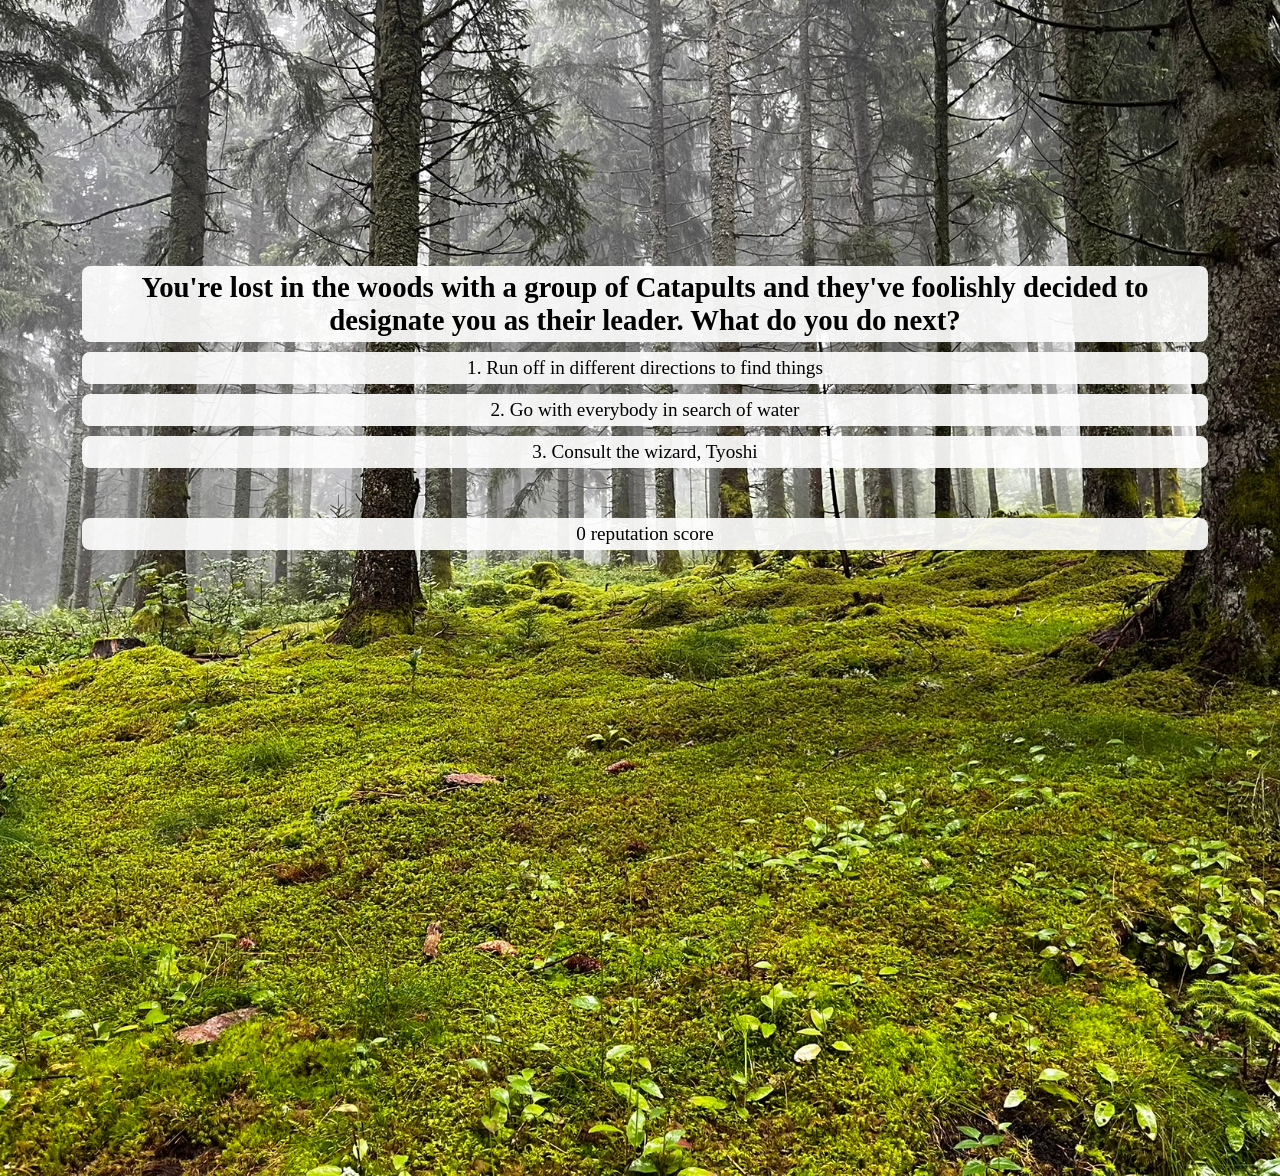
<file: 0/0.html>
<!DOCTYPE html>
<html>

<head>
    <meta name="viewport" content="width=device-width">
    <title>Choose Your Own Adventure</title>
    <link rel="stylesheet" href="../style.css">
    <script defer src="../script.js"></script>
</head>

<body>
    <div class="page page-0" style="display: block;">
        <h2>You're lost in the woods with a group of Catapults and they've foolishly decided to designate you
            as their leader. What do you do next?</h2>
        <a class="button" id="neg" href="0_1/0_1.html">1. Run off in different
            directions to find things</a>
        <a class="button" id="pos" href="0_2/0_2.html">2. Go with everybody in
            search of water</a>
        <a class="button" id="pos1" href="Wiz/Wiz.html">3. Consult the wizard,
            Tyoshi</a>

        <p class="button" id="points" style="margin-top: 50px;">0 reputation score</p>
    </div>
</body>

</html>
</file>
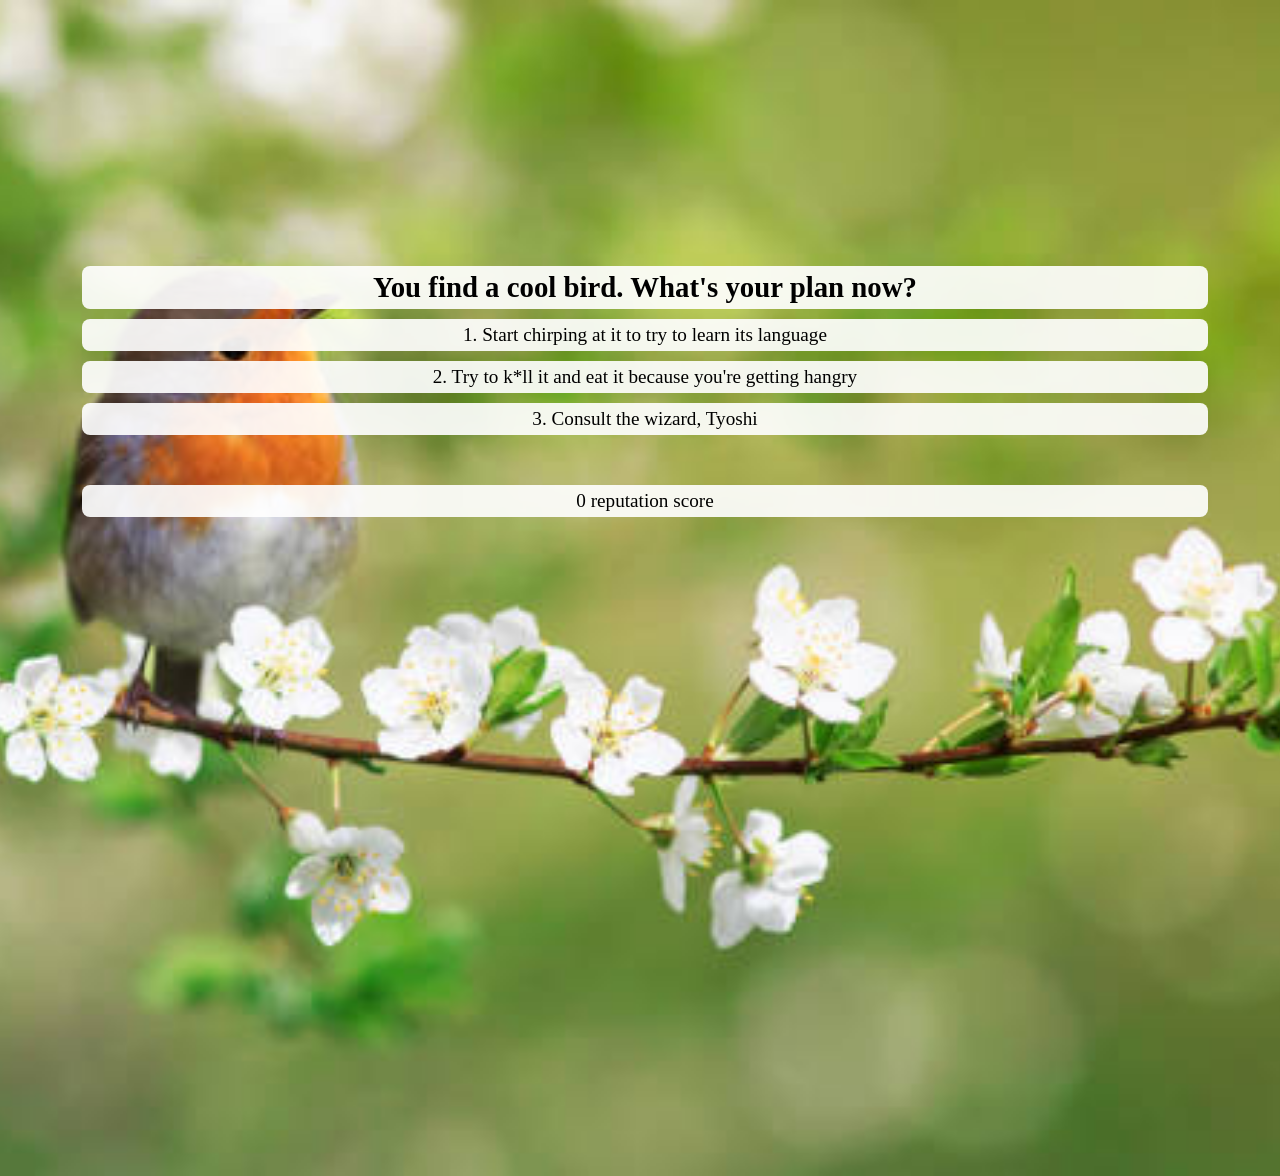
<file: 0/0_1/0_1.html>
<!DOCTYPE html>
<html>

<head>
    <meta name="viewport" content="width=device-width">
    <title>Choose Your Own Adventure</title>
    <link rel="stylesheet" href="../../style.css">
    <script defer src="../../script.js"></script>
</head>

<body>
    <div class="page page-0_1" style="display: block;">
        <h2>You find a cool bird. What's your plan now?</h2>
        <a class="button" id="pos" href="0_1_1/0_1_1.html">1. Start chirping at it to try to learn its language</a>
        <a class="button" id="neg" href="0_1_2.html">2. Try to k*ll it and eat it because you're getting hangry</a>
        <a class="button" id="pos1" href="../Wiz/Wiz.html">3. Consult the wizard, Tyoshi</a>

        <p class="button" id="points" style="margin-top: 50px;">0 reputation score</p>
    </div>
</body>

</html>
</file>
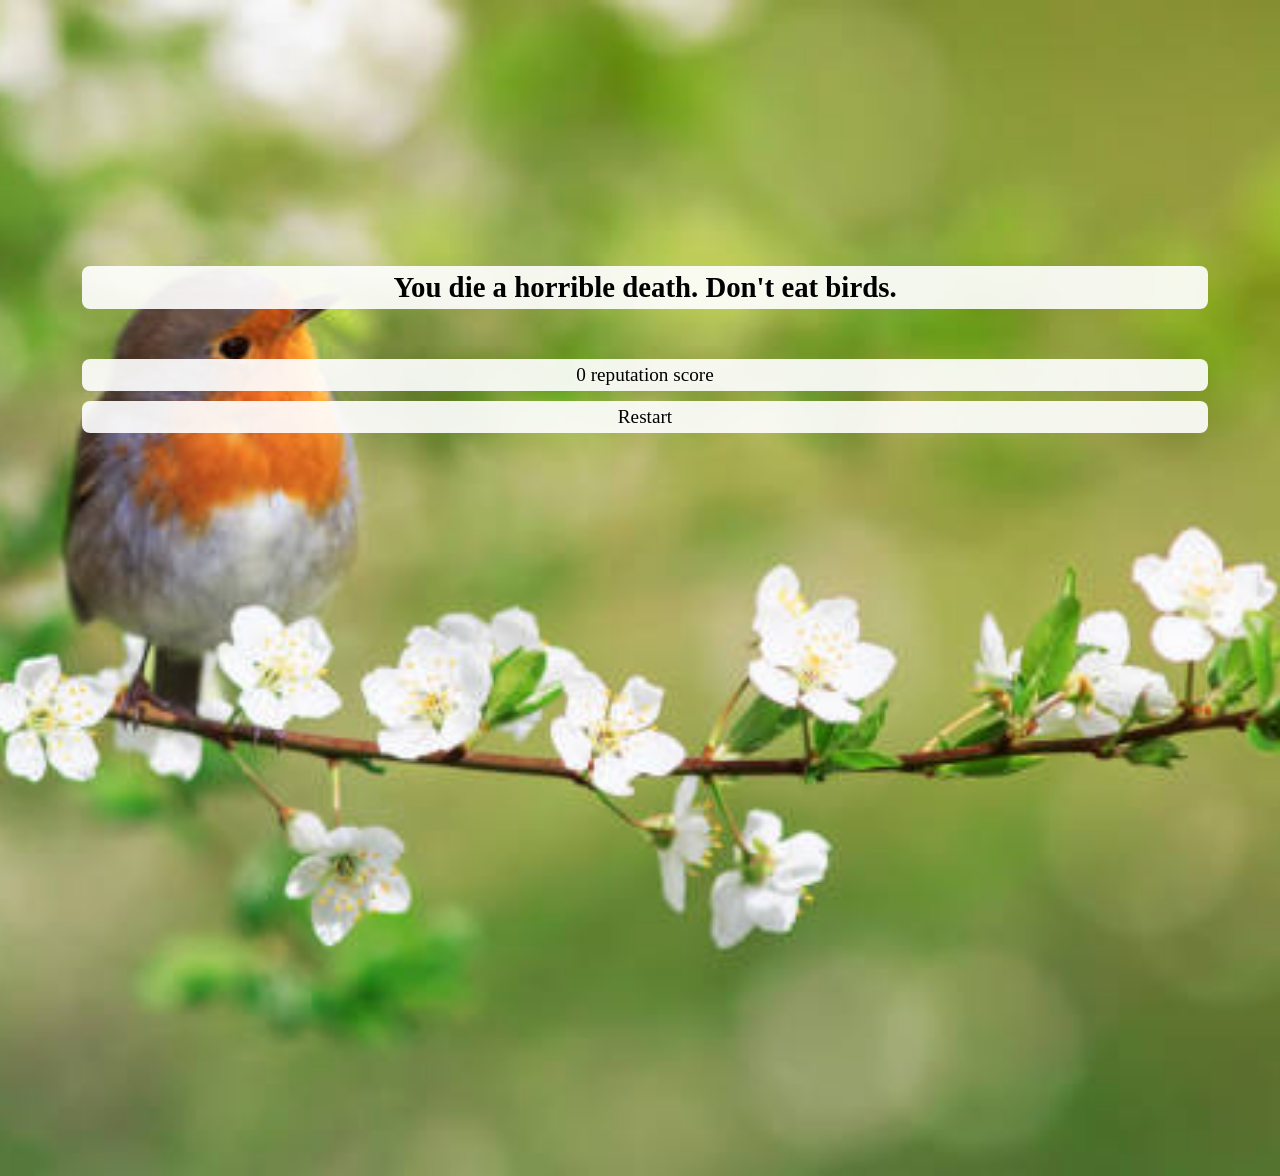
<file: 0/0_1/0_1_2.html>
<!DOCTYPE html>
<html>

<head>
    <meta name="viewport" content="width=device-width">
    <title>Choose Your Own Adventure</title>
    <link rel="stylesheet" href="../../style.css">
    <script defer src="../../script.js"></script>
</head>

<body>
    <div class="page page-0_1" style="display: block;">
        <h2>You die a horrible death. Don't eat birds.</h2>
        
        <p class="button" id="points" style="margin-top: 50px;">0 reputation score</p>
        <a class="button" href="../0.html">Restart</a>
    </div>
</body>

</html>
</file>
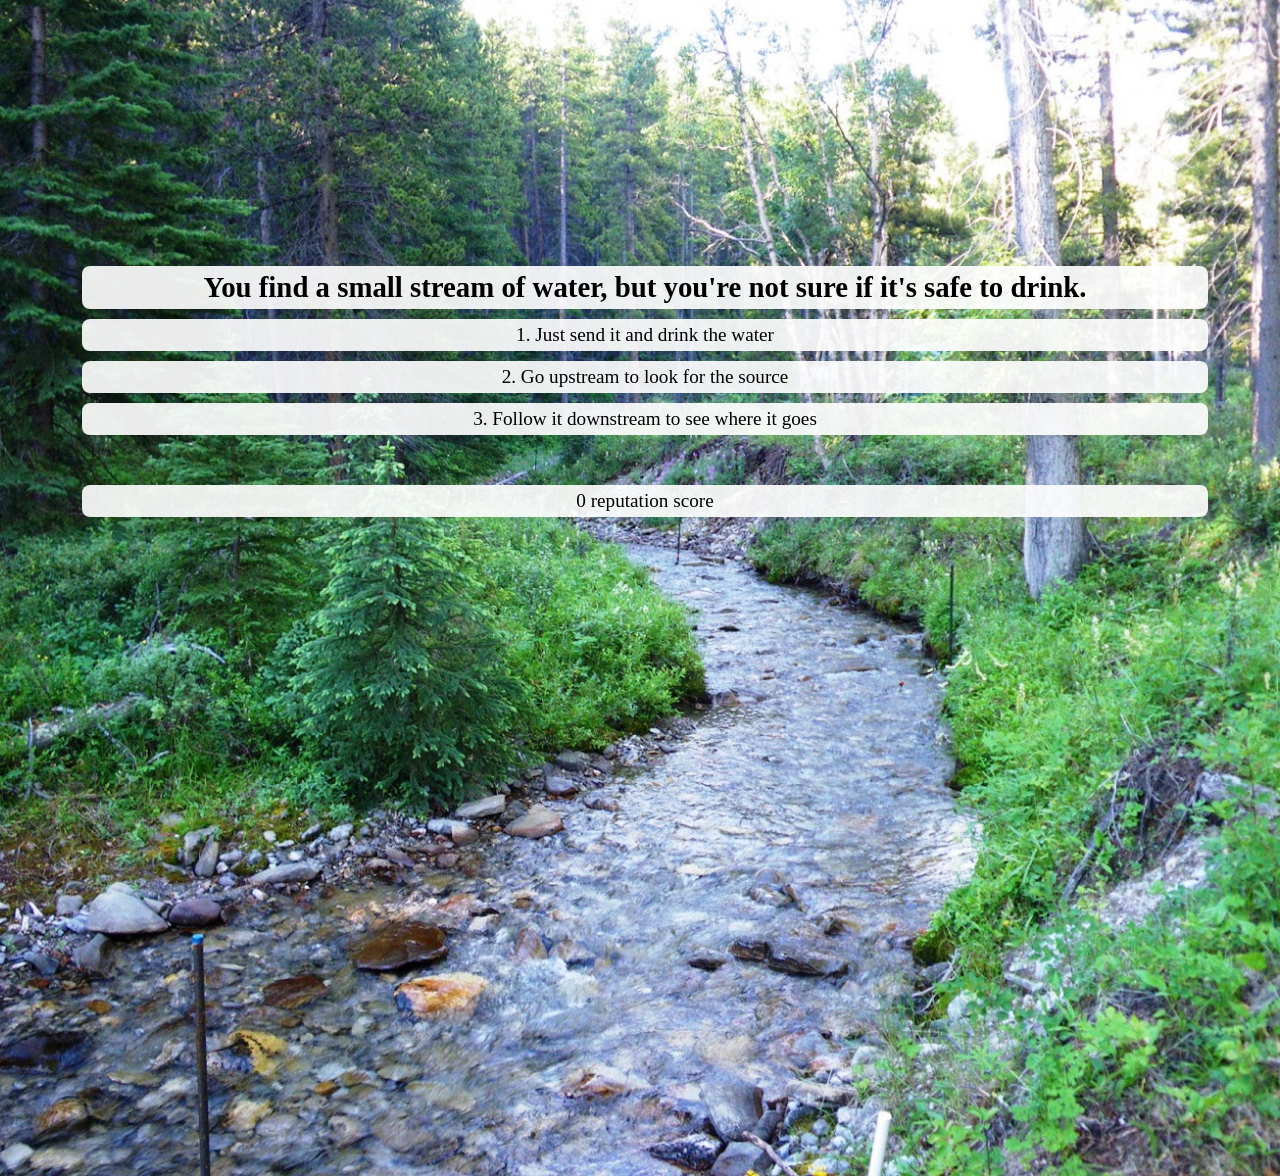
<file: 0/0_2/0_2.html>
<!DOCTYPE html>
<html>

<head>
    <meta name="viewport" content="width=device-width">
    <title>Choose Your Own Adventure</title>
    <link rel="stylesheet" href="../../style.css">
    <script defer src="../../script.js"></script>
</head>

<body>
    <div class="page page-0_2" style="display: block;">
        <h2>You find a small stream of water, but you're not sure if it's safe to drink.</h2>
        <a class="button" id="neg" href="0_2_1.html">1. Just send it and drink the water</a>
        <a class="button" id="pos" href="0_2_2.html">2. Go upstream to look for the source</a>
        <a class="button" id="pos1" href="0_2_3.html">3. Follow it downstream to see where it goes</a>
        
        <p class="button" id="points" style="margin-top: 50px;">0 reputation score</p>
    </div>
</body>

</html>
</file>
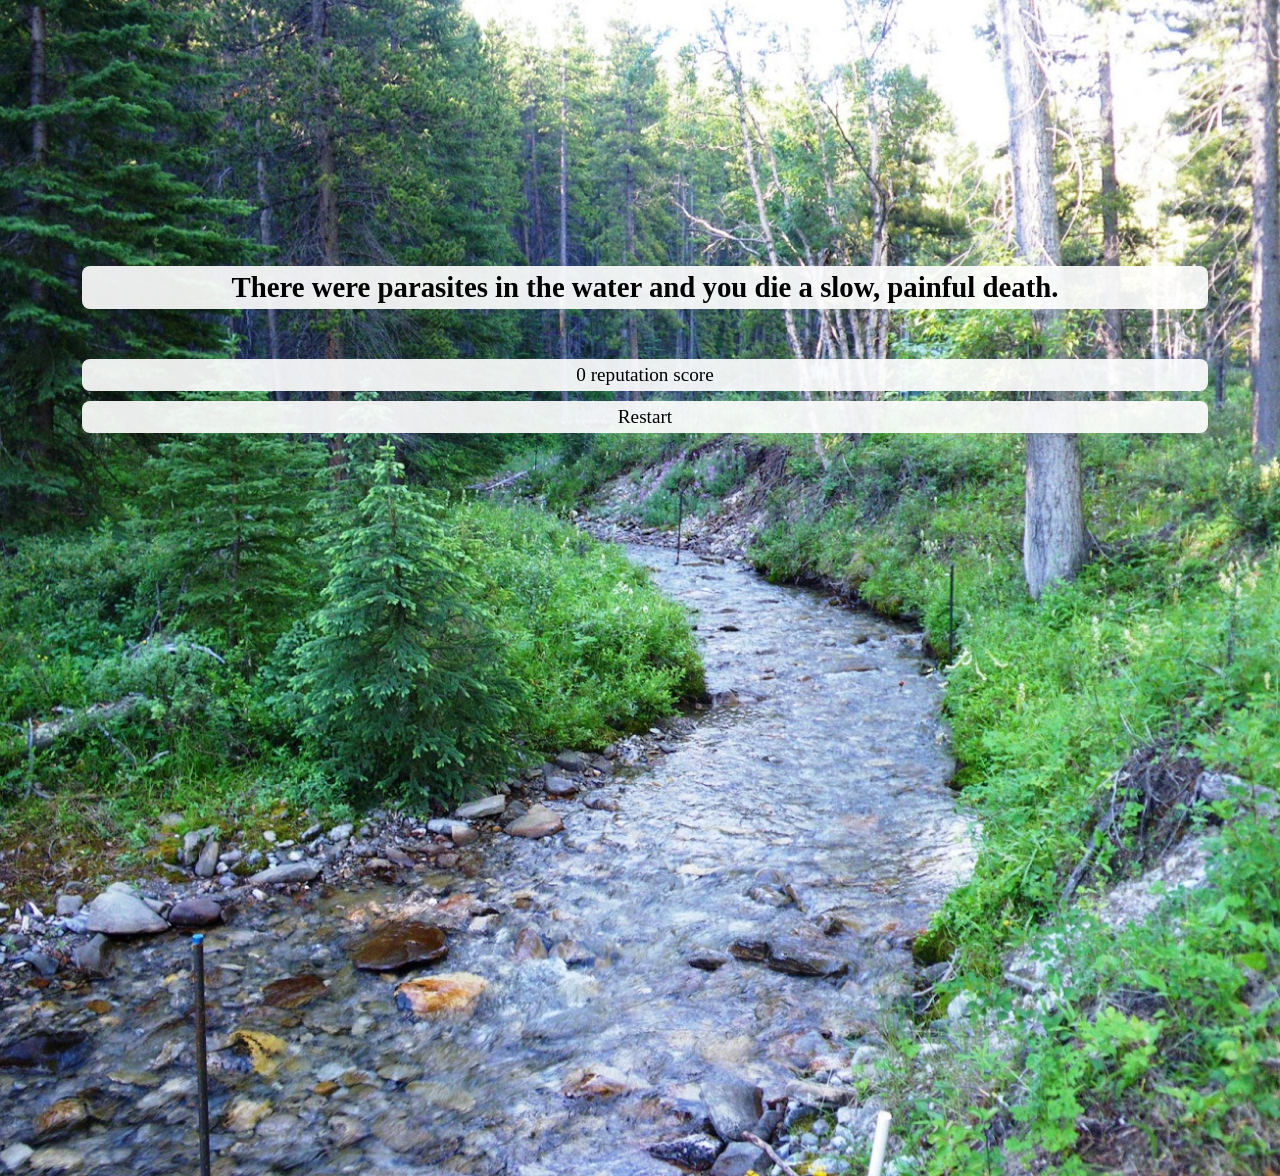
<file: 0/0_2/0_2_1.html>
<!DOCTYPE html>
<html>

<head>
    <meta name="viewport" content="width=device-width">
    <title>Choose Your Own Adventure</title>
    <link rel="stylesheet" href="../../style.css">
    <script defer src="../../script.js"></script>
</head>

<body>
    <div class="page page-0_2" style="display: block;">
        <h2>There were parasites in the water and you die a slow, painful death.</h2>
        
        <p class="button" id="points" style="margin-top: 50px;">0 reputation score</p>
        <a class="button" href="../0.html">Restart</a>
    </div>
</body>

</html>
</file>
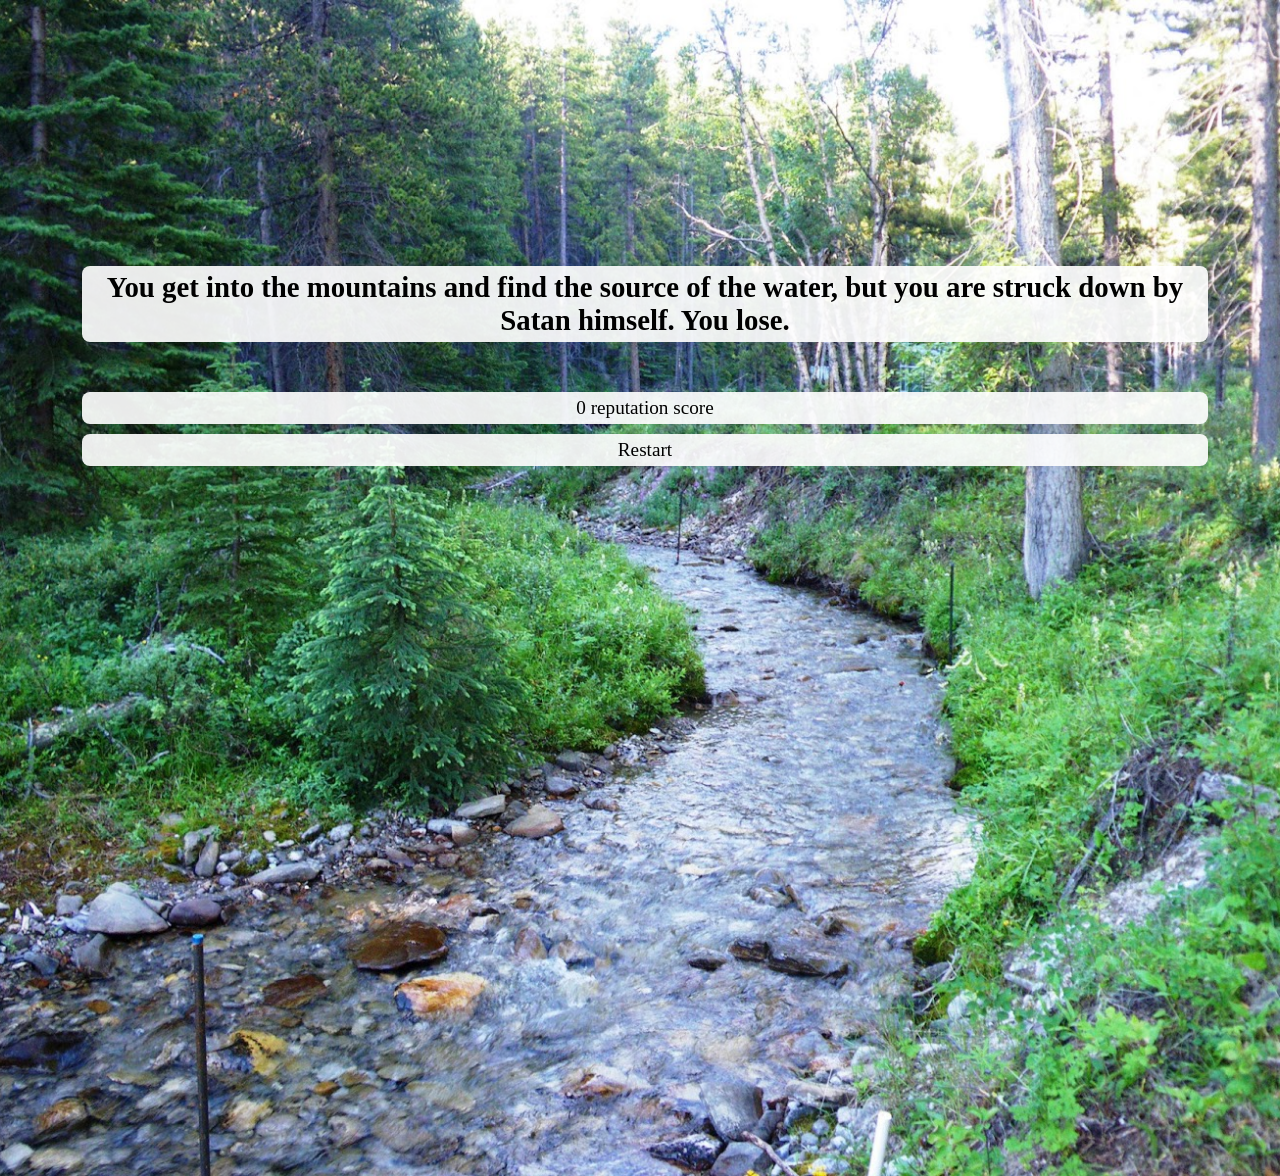
<file: 0/0_2/0_2_2.html>
<!DOCTYPE html>
<html>

<head>
    <meta name="viewport" content="width=device-width">
    <title>Choose Your Own Adventure</title>
    <link rel="stylesheet" href="../../style.css">
    <script defer src="../../script.js"></script>
</head>

<body>
    <div class="page page-0_2" style="display: block;">
        <h2>You get into the mountains and find the source of the water, but you are struck down by Satan himself. You lose.</h2>
        
        <p class="button" id="points" style="margin-top: 50px;">0 reputation score</p>
        <a class="button" href="../0.html">Restart</a>
    </div>
</body>

</html>
</file>
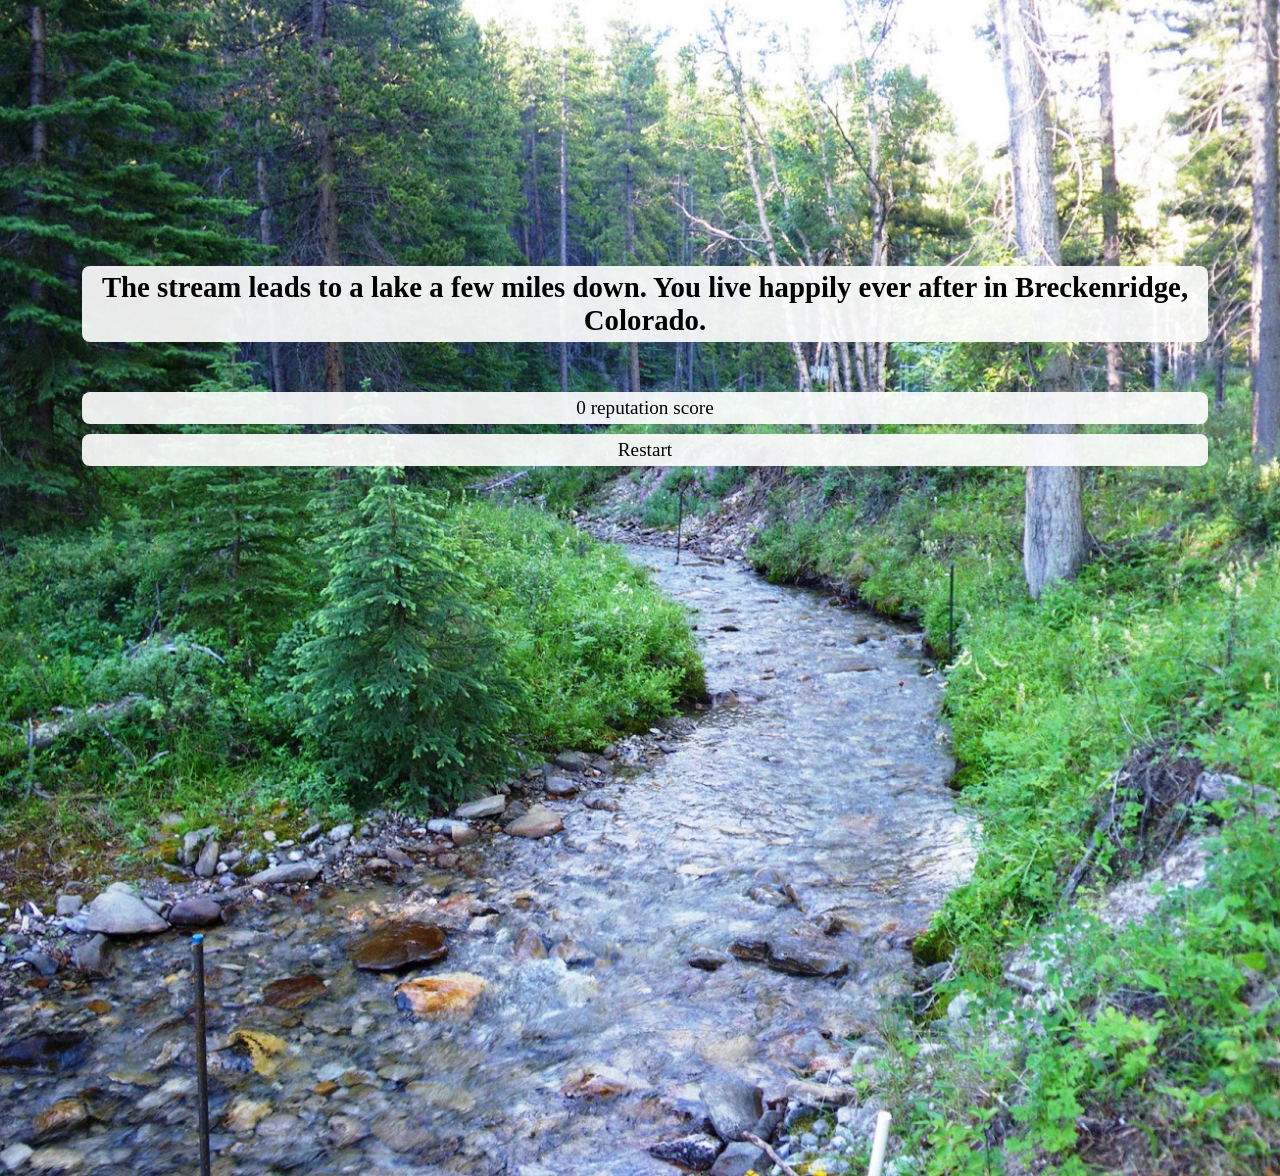
<file: 0/0_2/0_2_3.html>
<!DOCTYPE html>
<html>

<head>
    <meta name="viewport" content="width=device-width">
    <title>Choose Your Own Adventure</title>
    <link rel="stylesheet" href="../../style.css">
    <script defer src="../../script.js"></script>
</head>

<body>
    <div class="page page-0_2" style="display: block;">
        <h2>The stream leads to a lake a few miles down. You live happily ever after in Breckenridge, Colorado.</h2>
        
        <p class="button" id="points" style="margin-top: 50px;">0 reputation score</p>
        <a class="button" href="../0.html">Restart</a>
    </div>
</body>
</html>
</file>
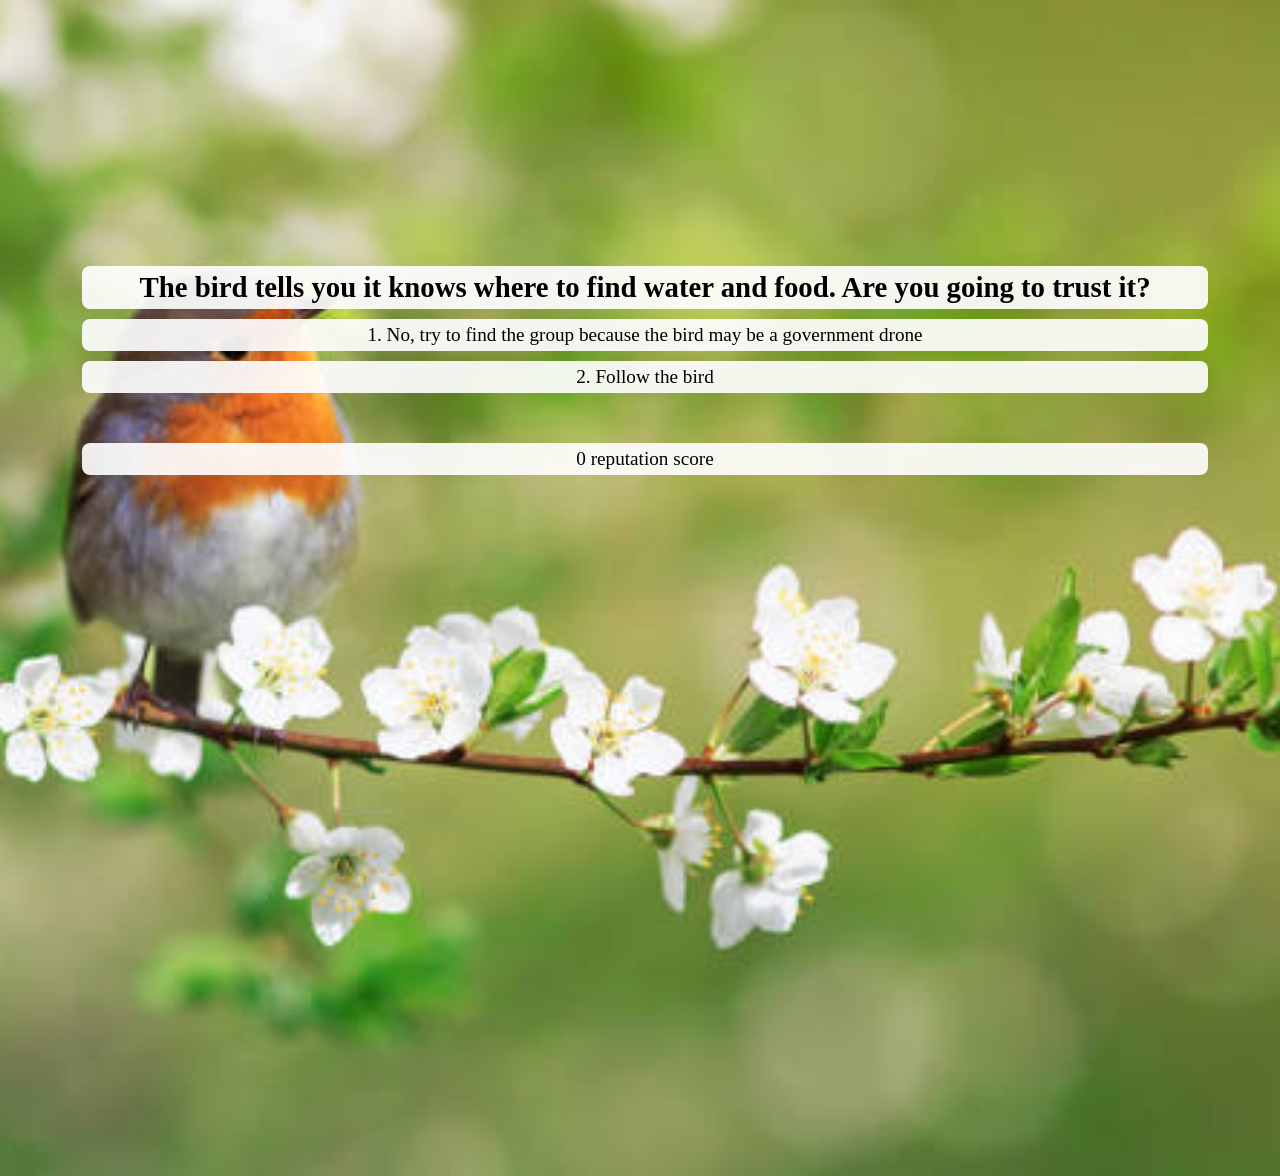
<file: 0/0_1/0_1_1/0_1_1.html>
<!DOCTYPE html>
<html>

<head>
    <meta name="viewport" content="width=device-width">
    <title>Choose Your Own Adventure</title>
    <link rel="stylesheet" href="../../../style.css">
    <script defer src="../../../script.js"></script>
</head>

<body>
    <div class="page page-0_1" style="display: block;">
        <h2>The bird tells you it knows where to find water and food. Are you going to trust it?</h2>
        <a class="button" id="neg" href="0_1_1_1.html">1. No, try to find the group because the bird may be a government drone</a>
        <a class="button" id="pos" href="0_1_1_2.html">2. Follow the bird</a>
        
        <p class="button" id="points" style="margin-top: 50px;">0 reputation score</p>
    </div>
</body>

</html>
</file>
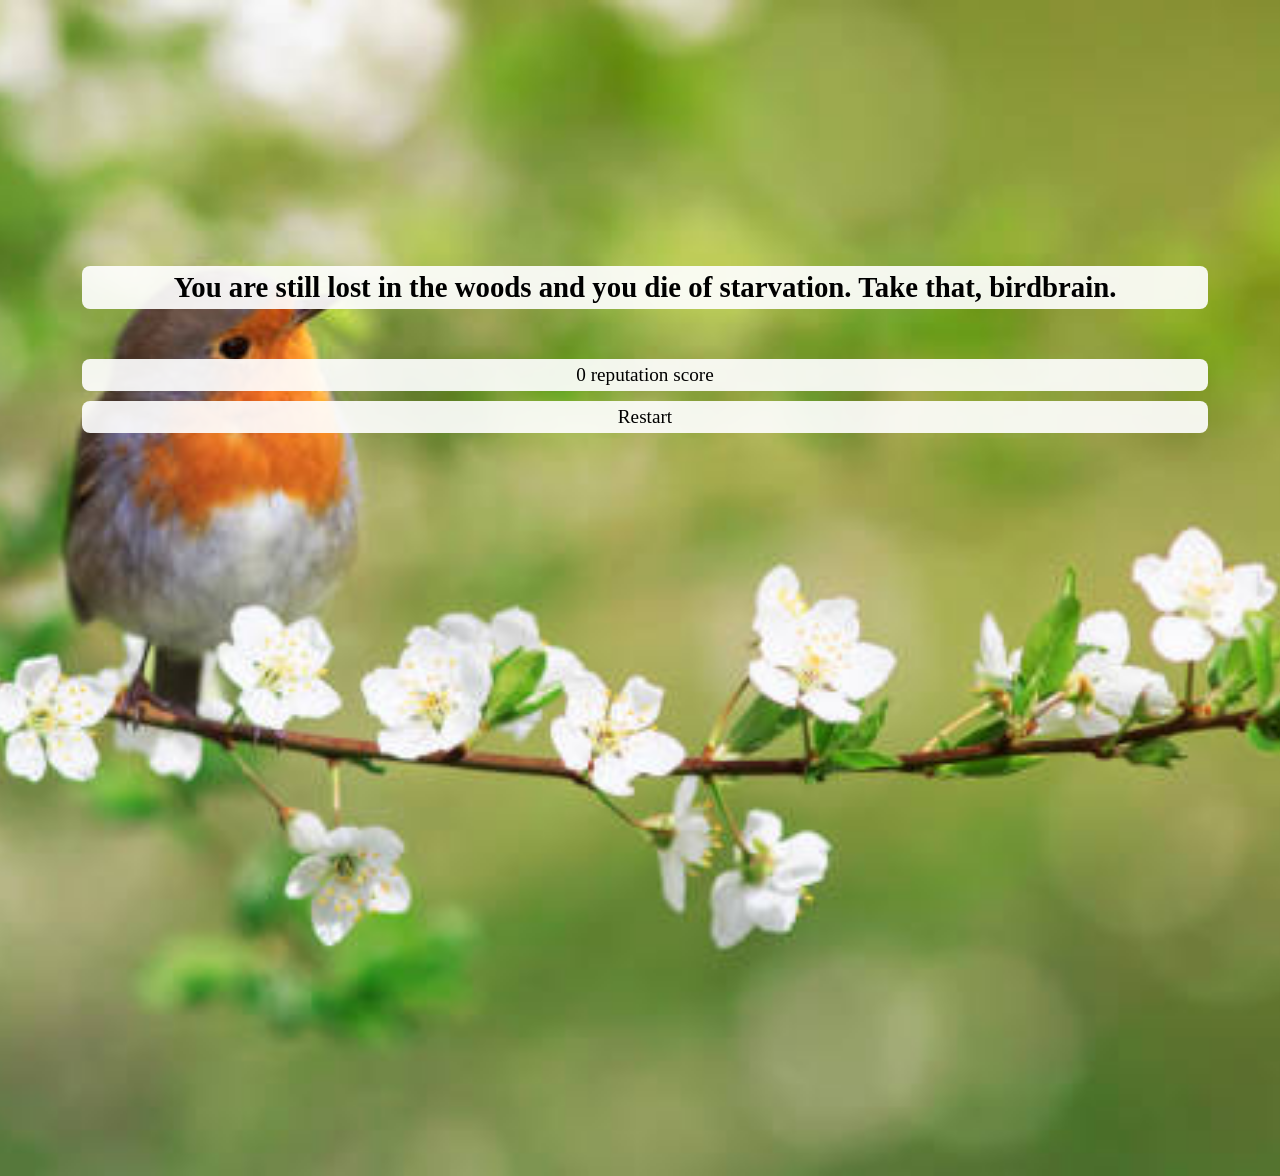
<file: 0/0_1/0_1_1/0_1_1_1.html>
<!DOCTYPE html>
<html>

<head>
    <meta name="viewport" content="width=device-width">
    <title>Choose Your Own Adventure</title>
    <link rel="stylesheet" href="../../../style.css">
    <script defer src="../../../script.js"></script>
</head>

<body>
    <div class="page page-0_1" style="display: block;">
        <h2>You are still lost in the woods and you die of starvation. Take that, birdbrain.</h2>
        
        
        <p class="button" id="points" style="margin-top: 50px;">0 reputation score</p>
        <a class="button" href="../../0.html">Restart</a>
    </div>
</body>

</html>
</file>
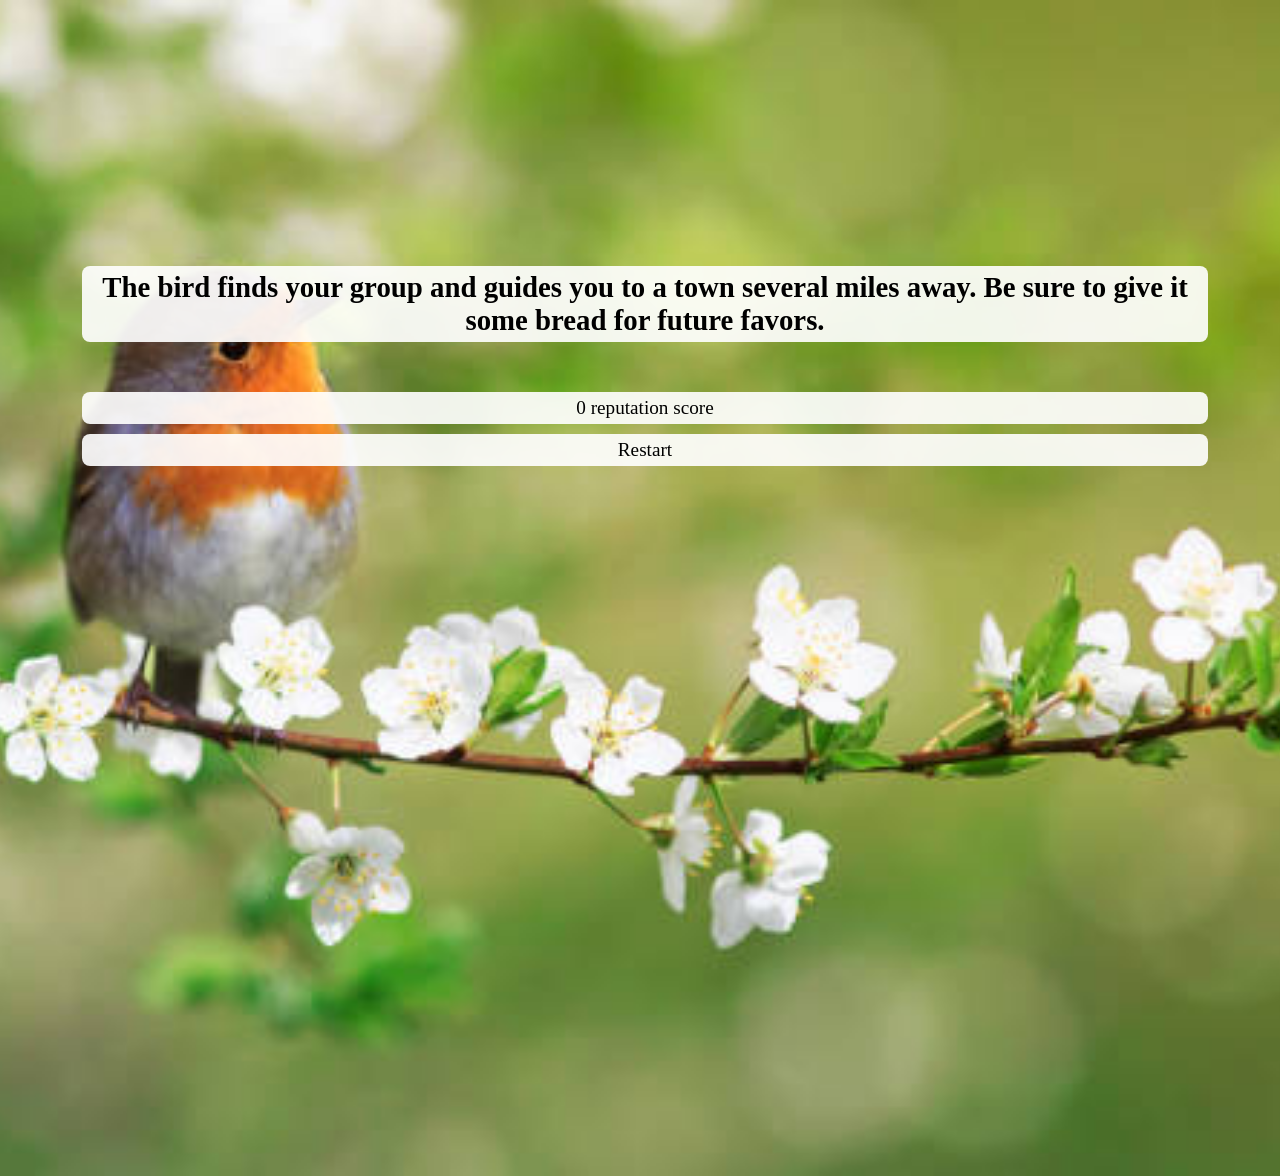
<file: 0/0_1/0_1_1/0_1_1_2.html>
<!DOCTYPE html>
<html>

<head>
    <meta name="viewport" content="width=device-width">
    <title>Choose Your Own Adventure</title>
    <link rel="stylesheet" href="../../../style.css">
    <script defer src="../../../script.js"></script>
</head>

<body>
    <div class="page page-0_1" style="display: block;">
        <h2>The bird finds your group and guides you to a town several miles away. Be sure to give it some bread for future favors.</h2>
        
        <p class="button" id="points" style="margin-top: 50px;">0 reputation score</p>
        <a class="button" href="../../0.html">Restart</a>
    </div>
</body>

</html>
</file>
<file: style.css>
html{
    overflow-x: none;
    overflow-y: hidden;
    font-size: larger;
}

html, body{
    margin: 0;
    padding: 0;
    justify-content: center;
}

.page{
    display: block;
    min-height: 100vh;
    /* width: 100%; */
    /* max-width: 1500px; */
    background-repeat: no-repeat;
    background-size:cover;
    background-position: center center;
    padding-bottom: 20px;
    padding-left: 20px;
    padding-right: 20px;
    padding-top: 20%;
    /* margin: 0 auto; */
}

/* had to learn inheritance for ts */
.page-0{ background-image: url("Assets/forest.JPEG"); }
.page-0_1{ background-image: url("Assets/bird.jpg"); }
.page-0_2{ background-image: url("Assets/stream.jpg"); }
.page-wiz{ background-image: url("Assets/tyoshi.JPG"); }


body {
    text-align: center;
    background-color: rgb(0, 0, 0);
    max-width: 100vw;
}


.section{

    display: block;
}

.button, h1, h2{
    background-color: rgba(255, 255, 255, 0.911);
    display: block;
    border-radius: 8px;

    margin-top:10px;
    margin-right: 5%;
    margin-left: 5%;
    margin-bottom: 10px;

    padding: 5px;
    width: 90%
}

a{
    text-decoration: none;
    color: black;
}

a:hover{
    font-weight: bolder;
}
</file>
